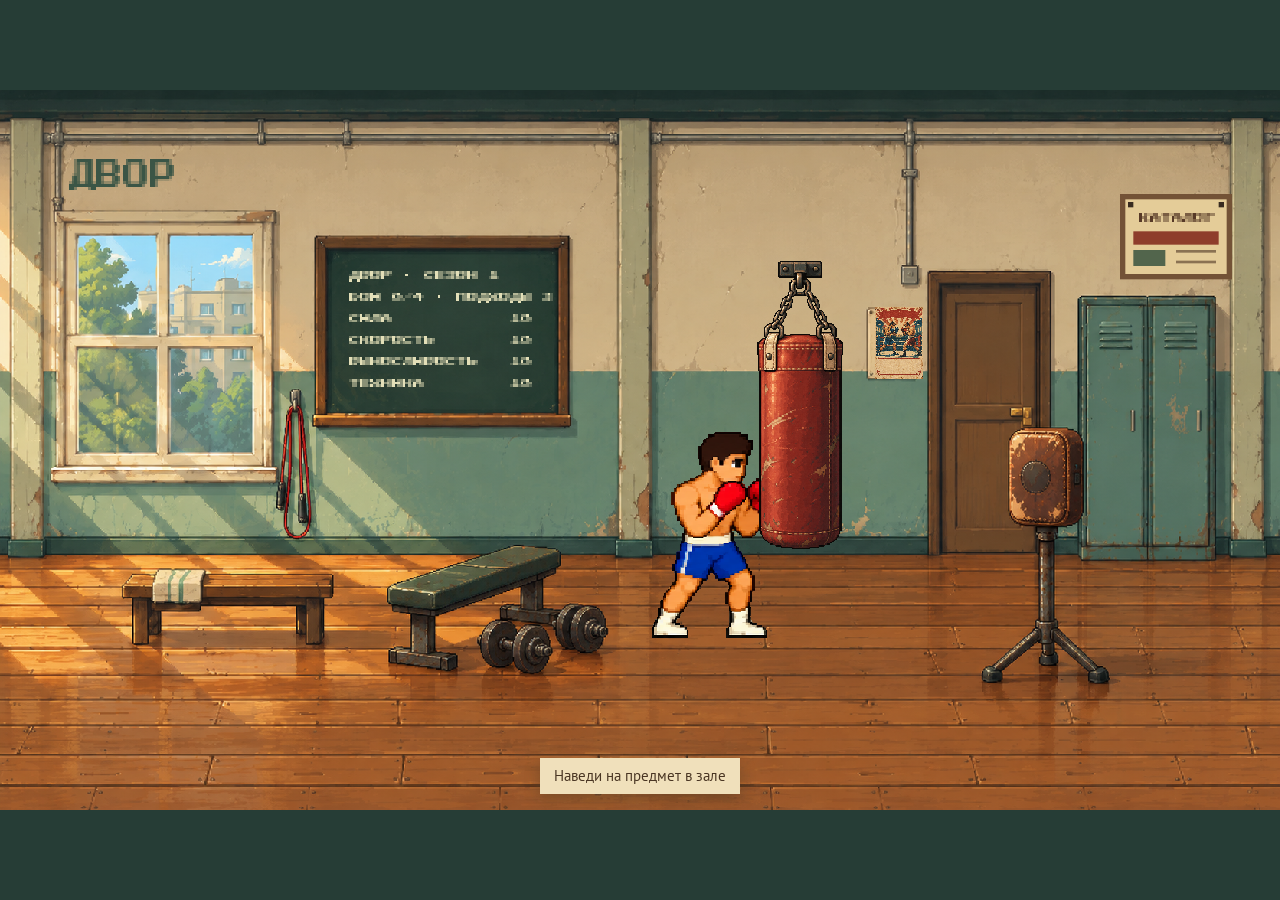
<file: index.html>
<!doctype html>
<html lang="ru">
  <head>
    <meta charset="UTF-8" />
    <meta name="viewport" content="width=device-width, initial-scale=1.0, viewport-fit=cover" />
    <meta name="theme-color" content="#263d36" />
    <meta name="description" content="ДВОР — Путь бойца. Начало пути в маленьком тренировочном зале." />
    <title>ДВОР — Путь бойца</title>
    <link rel="icon" href="data:," />
    <script type="module" crossorigin src="./assets/index-CtkJO1ny.js"></script>
    <link rel="modulepreload" crossorigin href="./assets/rolldown-runtime-WkwZ5CU-.js">
    <link rel="modulepreload" crossorigin href="./assets/phaser-CmOm-Ik1.js">
    <link rel="stylesheet" crossorigin href="./assets/index-Bx_pUFBJ.css">
  </head>
  <body>
    <main id="app" aria-label="ДВОР — Путь бойца">
      <section id="stage" aria-label="Тренировочный зал" tabindex="0">
        <div id="game" aria-hidden="true"></div>
        <p class="build-note">ДВОР · ранняя версия</p>
        <button id="bag-action" class="bag-action" aria-label="Тренироваться у груши" hidden>
          <span class="object-label"><strong>ГРУША</strong><span id="strength-label">Сила 10 · +2</span><span id="bag-label">Тренироваться</span></span>
        </button>
        <button id="rope-action" class="bag-action station-action" aria-label="Тренировать скорость на скакалке" hidden><span class="object-label"><strong>СКАКАЛКА</strong><span id="speed-label">Скорость +2</span></span></button>
        <button id="bench-action" class="bag-action station-action" aria-label="Тренировать выносливость с гантелями" hidden><span class="object-label"><strong>ГАНТЕЛИ</strong><span id="endurance-label">Выносливость +2</span></span></button>
        <button id="pads-action" class="bag-action station-action" aria-label="Тренировать технику на лапах" hidden><span class="object-label"><strong>ЛАПЫ</strong><span id="technique-label">Техника +2</span></span></button>
        <button id="catalogue-action" class="bag-action catalogue-action" aria-label="Открыть каталог покупок" hidden><span class="object-label"><strong>КАТАЛОГ</strong><span id="catalogue-label">Призовые: 0</span></span></button>
        <button id="poster-action" class="bag-action poster-action" aria-label="Открыть афишу боёв" hidden>
          <span class="object-label"><strong>АФИША</strong><span id="poster-label">Выбрать соперника</span></span>
        </button>
        <button id="preparation-action" class="bag-action preparation-action" aria-label="Открыть подготовку бойца" hidden><span class="object-label"><strong>ДОСКА</strong><span>Подготовка и приёмы</span></span></button>
        <button id="locker-action" class="bag-action locker-action" aria-label="Открыть шкафчик с приёмами" hidden><span class="object-label"><strong>ШКАФЧИК</strong><span>Три приёма на бой</span></span></button>
        <section id="gym-context" class="object-context" aria-labelledby="context-title" hidden>
          <header><h2 id="context-title"></h2><button id="context-close" aria-label="Закрыть подсказку"><svg viewBox="0 0 24 24" aria-hidden="true"><path d="m6 6 12 12M18 6 6 18" /></svg></button></header>
          <p id="context-effect"></p><p id="context-description"></p>
          <div id="context-stats" hidden><div id="gym-stat-values" aria-label="Характеристики на бой"></div><p id="gym-budget"></p><p id="gym-gear"></p></div>
          <p id="context-budget"></p><p id="context-note" hidden></p>
          <button id="gym-train" class="context-primary" hidden>Тренироваться</button><button id="gym-open" class="context-primary" hidden></button>
        </section>
        <p id="feedback" class="room-announcement" role="status" aria-live="polite" aria-atomic="true">Загружаем зал…</p>
        <p id="save-warning" class="room-notice" role="alert" hidden></p>
        <p id="room-hint" class="room-hint" hidden></p>
        <nav id="pan-controls" class="pan-controls" aria-label="Осмотр зала" hidden>
          <button id="pan-left" aria-label="Осмотреть зал слева"><svg viewBox="0 0 24 24" aria-hidden="true"><path d="m14 6-6 6 6 6" /></svg></button>
          <span>Осмотреть зал <span class="desktop-hint">· ← → или перетаскивание</span></span>
          <button id="pan-right" aria-label="Осмотреть зал справа"><svg viewBox="0 0 24 24" aria-hidden="true"><path d="m10 6 6 6-6 6" /></svg></button>
        </nav>
        <noscript>Для загрузки зала включите JavaScript в браузере.</noscript>
      </section>
    </main>
    <section id="fight-poster" class="scene-surface" data-object="poster" role="dialog" aria-modal="true" aria-labelledby="poster-title" hidden>
      <div class="poster-sheet">
        <img id="poster-art" class="poster-art" src="./assets/ui/fight-poster.webp" alt="" width="512" height="768" />
        <header class="poster-header"><h1 id="poster-title">Афиша боёв</h1><button id="poster-close" class="object-close" aria-label="Закрыть афишу"><svg viewBox="0 0 24 24" aria-hidden="true"><path d="m6 6 12 12M18 6 6 18" /></svg></button></header>
        <div class="poster-choices">
          <p id="poster-round" class="poster-round"></p>
          <details id="promotion-help" class="promotion-help"><summary>Как перейти в районную лигу?</summary><div id="promotion-help-body" class="promotion-help-body"></div></details>
          <div id="offer-list" class="offer-list"></div><p id="poster-detail" aria-live="polite"></p><button id="poster-prepare" class="choose-offer">К тренировке</button>
        </div>
      </div>
    </section>
    <section id="preparation" class="scene-surface" data-object="training" data-step="training" role="dialog" aria-modal="true" aria-labelledby="preparation-title" hidden>
      <div class="equipment-surface">
        <header class="equipment-header"><h1 id="preparation-title">Доска тренировок</h1><button id="preparation-close" class="object-close" aria-label="Закрыть подготовку"><svg viewBox="0 0 24 24" aria-hidden="true"><path d="m6 6 12 12M18 6 6 18" /></svg></button></header>
        <div id="preparation-opponent" class="opponent-note"></div>
        <div id="training-menu">
          <h2>Твой спорт</h2><div id="fighter-sport" class="sport-choice" role="group" aria-label="Базовый спорт"></div>
          <h2 id="training-budget"></h2><div id="stat-training" class="stat-training"></div><p id="training-note"></p>
          <button id="preparation-next" class="equipment-next">Выбрать приёмы</button>
        </div>
        <div id="moves-menu" hidden>
          <p id="loadout-count"></p><div id="loadout-slots" class="loadout-slots"></div><div id="move-selection" class="move-selection"></div>
          <p id="preparation-note" role="note"></p><footer class="locker-footer"><button id="preparation-back">К тренировкам</button><button id="start-battle" class="choose-offer">Выйти на бой</button><button id="simulate-battle" title="Автоматика выберет действия, а ты сразу увидишь итог">Рассчитать бой</button></footer>
        </div>
      </div>
    </section>
    <section id="catalogue" class="scene-surface" data-object="catalogue" role="dialog" aria-modal="true" aria-labelledby="catalogue-title" hidden>
      <div class="catalogue-sheet">
        <header class="catalogue-header"><h1 id="catalogue-title">Каталог бойца</h1><span id="catalogue-money"></span><button id="catalogue-close" class="object-close" aria-label="Закрыть каталог"><svg viewBox="0 0 24 24" aria-hidden="true"><path d="m6 6 12 12M18 6 6 18" /></svg></button></header>
        <div class="catalogue-scroll">
          <div class="catalogue-profile"><canvas id="catalogue-preview" width="320" height="192" role="img" aria-label="Твой боец в выбранной форме"></canvas><div><p id="catalogue-outfit"></p><p id="catalogue-stats"></p><p id="catalogue-collection"></p></div></div>
          <figure id="catalogue-car" hidden><img id="catalogue-car-photo" alt="Твоя первая машина во дворе" width="240" height="160" /><figcaption>Первая машина · куплена на призовые</figcaption></figure>
          <nav id="catalogue-categories" aria-label="Разделы каталога"></nav>
          <p id="catalogue-note"></p><div id="catalogue-list"></div>
        </div>
        <footer class="catalogue-footer"><p id="catalogue-message" role="status" aria-live="polite">Выбери покупку. Призовые зарабатываются в боях.</p><p id="catalogue-save-note"></p></footer>
      </div>
    </section>
    <section id="battle-hud" class="battle-hud" aria-label="Управление боем" hidden>
      <div class="battle-scoreboards">
        <div class="scoreboard"><strong>ТЫ</strong><label>Здоровье <progress id="player-health" max="100" value="100"></progress><span id="player-health-text"></span></label><label>Энергия <progress id="player-energy" max="30" value="30"></progress></label></div>
        <div class="scoreboard enemy-scoreboard"><div class="enemy-identity"><img id="enemy-portrait" alt="" width="36" height="36" /><strong id="enemy-name"></strong></div><label>Здоровье <progress id="enemy-health" max="100" value="100"></progress><span id="enemy-health-text"></span></label><label>Энергия <progress id="enemy-energy" max="30" value="30"></progress></label></div>
      </div>
      <div class="battle-tools"><button id="battle-pause">Пауза</button><button id="battle-speed">Скорость ×1</button><button id="battle-auto">Авто: выкл</button><button id="battle-simulate">К результату</button><span id="battle-turn"></span></div>
      <div class="battle-shelf"><p id="battle-message" role="status" aria-live="polite"></p><p id="battle-save-note"></p><section id="battle-report" class="battle-report" aria-labelledby="battle-report-title" hidden><h2 id="battle-report-title">Разбор боя</h2><ul id="battle-report-facts"></ul><p id="battle-report-advice"></p></section><div id="battle-actions" class="battle-actions"></div><button id="return-to-gym" class="choose-offer" hidden>Вернуться в зал</button><details id="battle-journal"><summary>Журнал боя</summary><ol id="battle-log"></ol></details></div>
    </section>
  </body>
</html>
</file>
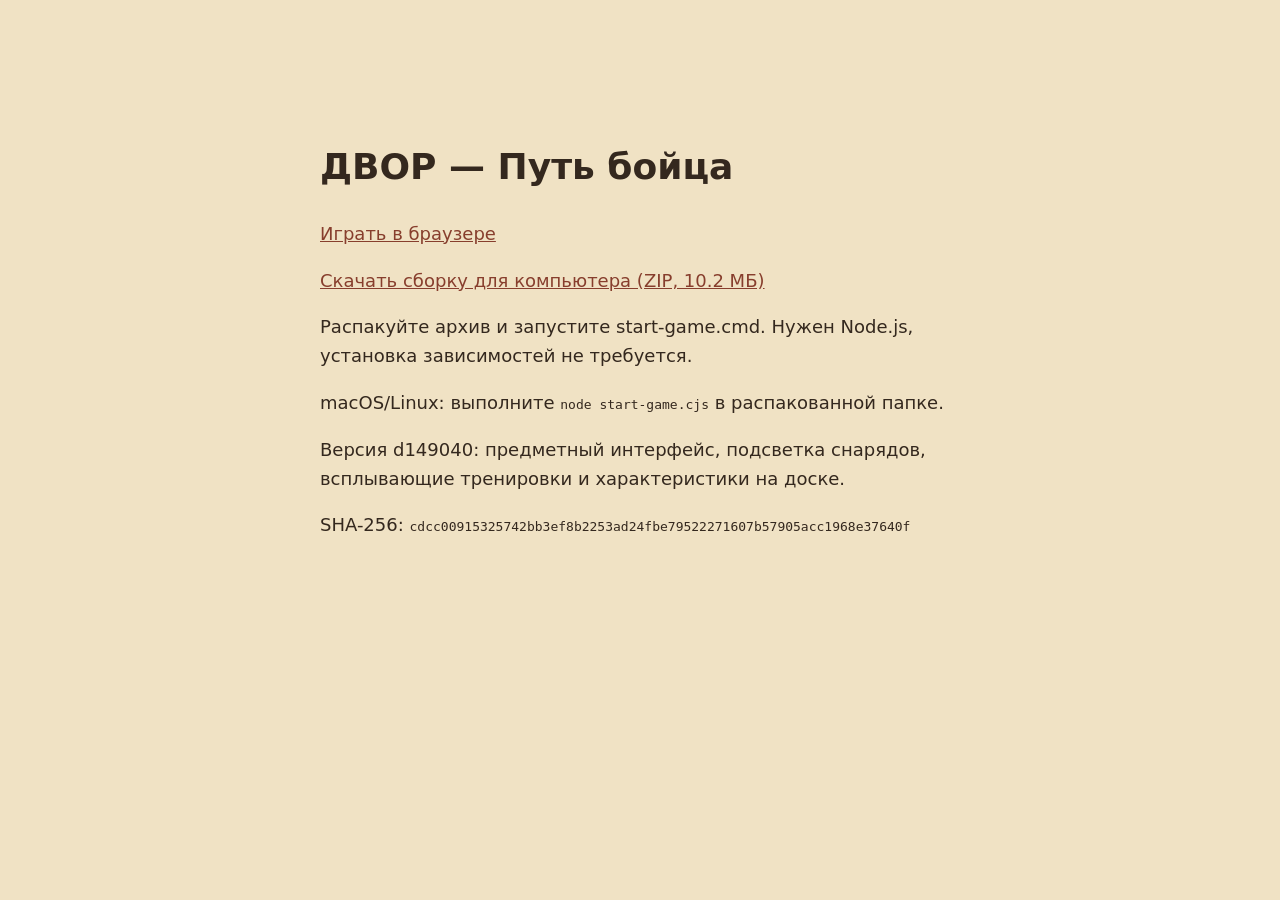
<file: download.html>
<!doctype html><html lang="ru"><meta charset="utf-8"><meta name="viewport" content="width=device-width,initial-scale=1"><title>ДВОР — скачать игру</title><style>body{max-width:640px;margin:10vh auto;padding:24px;background:#f0e2c4;color:#34281e;font:18px/1.6 system-ui}a{color:#873e2d}code{overflow-wrap:anywhere;font-size:13px}</style><h1>ДВОР — Путь бойца</h1><p><a href="./?v=d149040">Играть в браузере</a></p><p><a href="game-test.zip" download>Скачать сборку для компьютера (ZIP, 10.2 МБ)</a></p><p>Распакуйте архив и запустите start-game.cmd. Нужен Node.js, установка зависимостей не требуется.</p><p>macOS/Linux: выполните <code>node start-game.cjs</code> в распакованной папке.</p><p>Версия d149040: предметный интерфейс, подсветка снарядов, всплывающие тренировки и характеристики на доске.</p><p>SHA-256: <code>cdcc00915325742bb3ef8b2253ad24fbe79522271607b57905acc1968e37640f</code></p></html>
</file>
<file: assets/index-Bx_pUFBJ.css>
@font-face{font-family:PT Sans;font-style:normal;font-display:swap;font-weight:400;src:url(./pt-sans-cyrillic-400-normal-BgFH0IXl.woff2)format("woff2"),url(./pt-sans-cyrillic-400-normal-DR9of8nb.woff)format("woff")}@font-face{font-family:PT Sans;font-style:normal;font-display:swap;font-weight:700;src:url(./pt-sans-cyrillic-700-normal-TNhnPAH_.woff2)format("woff2"),url(./pt-sans-cyrillic-700-normal-DzVkanQm.woff)format("woff")}@font-face{font-family:PT Sans;font-style:normal;font-display:swap;font-weight:400;src:url(./pt-sans-latin-400-normal-Cwy9XeGQ.woff2)format("woff2"),url(./pt-sans-latin-400-normal-v0jdzXSm.woff)format("woff")}@font-face{font-family:PT Sans;font-style:normal;font-display:swap;font-weight:700;src:url(./pt-sans-latin-700-normal-DmHhLLdt.woff2)format("woff2"),url(./pt-sans-latin-700-normal-CyjbL83V.woff)format("woff")}@font-face{font-family:"Press Start 2P";font-style:normal;font-display:swap;font-weight:400;src:url(./press-start-2p-cyrillic-400-normal-DBn7fddJ.woff2)format("woff2"),url([data-uri])format("woff")}@font-face{font-family:"Press Start 2P";font-style:normal;font-display:swap;font-weight:400;src:url(./press-start-2p-latin-400-normal-_wFEWmAB.woff2)format("woff2"),url(./press-start-2p-latin-400-normal-KLytu4cr.woff)format("woff")}:root{color:#f3e6c5;font-synthesis:none;text-rendering:optimizelegibility;--paper:#f3e6c5;--ink:#30483d;--red:#a54735;background:#263d36;font-family:PT Sans,sans-serif}.station-action .object-label{gap:4px;padding:8px 11px;top:auto;bottom:calc(100% + 6px)}.station-action .object-label strong{font-size:8px}.station-action .object-label>span{font-size:14px}.catalogue-action .object-label{color:#573a27;background:#ead5a7;gap:4px;padding:7px 10px;top:calc(100% + 5px)}.catalogue-action .object-label strong{font-size:8px}.catalogue-action .object-label>span{font-size:14px}.catalogue-sheet{--catalogue-paper:#efdfbb;color:#4b3226;background:var(--catalogue-paper) url(../assets/ui/poster-paper.webp) top / 510px auto repeat;flex-direction:column;width:min(820px,100cqw - 24px);height:min(720px,100cqh - 24px);display:flex;box-shadow:0 12px 25px #14231d66}.catalogue-header{border-bottom:2px solid #9b7853;align-items:center;gap:14px;padding:14px 20px 10px;display:flex}.catalogue-header h1{flex:1;margin:0;font:17px/1.5 "Press Start 2P",monospace}#catalogue-money{font-variant-numeric:tabular-nums;white-space:nowrap;font-weight:700}.catalogue-scroll{overscroll-behavior:contain;scrollbar-color:#8b5b35 #e6d1a2;flex:1;min-height:0;padding:0 24px 20px;overflow-y:auto}.catalogue-profile{border-bottom:1px solid #b99b72;align-items:center;gap:14px;padding:12px 0;display:flex}#catalogue-preview{object-fit:contain;width:180px;height:108px;image-rendering:pixelated;background:#d3c69e;flex:0 0 180px}.catalogue-profile p{margin:5px 0;font-size:15px;line-height:1.4}#catalogue-outfit{font-size:17px;font-weight:700}#catalogue-car{align-items:center;gap:14px;margin:14px 0 0;font-size:15px;display:flex}#catalogue-car-photo{object-fit:cover;width:150px;height:95px;image-rendering:pixelated;border:5px solid #e1cea4}#catalogue-categories{flex-wrap:wrap;gap:5px;padding-top:18px;display:flex}#catalogue-categories button{color:#4b3226;background:#ddc79b;border:1px solid #9b7853;min-height:44px;padding:8px 13px}#catalogue-categories button[aria-pressed=true]{color:#fff0cf;background:#773c2b;border-color:#773c2b}#catalogue-note{max-width:65ch;margin:15px 0 4px;font-size:15px;line-height:1.45}.catalogue-row{border-bottom:1px solid #b99b72;grid-template-columns:1fr auto;align-items:center;gap:14px;padding:17px 0;display:grid}.catalogue-row h2{margin:0 0 5px;font-size:20px;line-height:1.25}.catalogue-row p{max-width:60ch;margin:4px 0;font-size:15px;line-height:1.4}.catalogue-row .catalogue-price{color:#6e452d;font-size:14px}.catalogue-row button{color:#fff0cf;background:#425a46;border:0;min-width:130px;min-height:44px;padding:10px 12px;font-weight:700}.catalogue-row button:disabled{color:#614b33;background:#d4bc91}.catalogue-row button[aria-pressed=true]{background:#773c2b}.catalogue-footer{background:#dfc79d;padding:10px 24px}.catalogue-footer p{margin:2px 0;font-size:15px;line-height:1.35}#catalogue-save-note:empty{display:none}.rival-badge{color:#425a46;font-size:12px;font-weight:700}@media (max-width:600px){.catalogue-header{flex-wrap:wrap;gap:4px;padding:8px 12px}.catalogue-header h1{font-size:12px}#catalogue-money{font-size:14px}.catalogue-scroll{padding:0 14px 15px}.catalogue-profile{gap:8px}#catalogue-preview{object-fit:cover;object-position:35% center;flex-basis:100px;width:100px;height:96px}.catalogue-profile p{font-size:12px}#catalogue-outfit{font-size:14px}#catalogue-categories{gap:4px;padding-top:12px}#catalogue-categories button{padding:7px 9px;font-size:13px}.catalogue-row{grid-template-columns:1fr;gap:8px;padding:14px 0}.catalogue-row h2{font-size:19px}.catalogue-row button{justify-self:start}.catalogue-footer{padding:9px 14px}}*{box-sizing:border-box}[hidden]{display:none!important}body{margin:0}button{font:inherit;cursor:pointer;touch-action:manipulation}button:disabled{cursor:default}select{font:inherit;color:var(--ink);background:var(--paper);border:1px solid #9a805b;min-height:44px;padding:9px}button:focus-visible{outline:3px solid var(--paper);outline-offset:5px}::selection{color:var(--paper);background:var(--red)}#app{place-items:center;min-height:100svh;display:grid}#stage{isolation:isolate;touch-action:none;background:#97b6a0;width:min(100%,1600px);height:min(100dvh,900px);min-height:280px;position:relative;overflow:hidden}#game{position:absolute;inset:0}#game canvas{image-rendering:pixelated;display:block}.build-note{top:max(12px, env(safe-area-inset-top));right:max(16px, env(safe-area-inset-right));color:#486351;pointer-events:none;background:#f3e6c5;margin:0;padding:5px 9px;font-size:13px;position:absolute}.bag-action{min-width:44px;min-height:44px;color:var(--paper);-webkit-tap-highlight-color:transparent;background:0 0;border:0;padding:0;position:absolute}.bag-action:focus-visible{outline:none}.object-label{background:var(--ink);flex-direction:column;gap:7px;width:max-content;padding:10px 16px;line-height:1;display:flex;position:absolute;top:calc(100% + 10px);left:50%;transform:translate(-50%);box-shadow:0 4px 10px #3b40262e}.object-label strong{font:10px/1.4 "Press Start 2P",monospace}.object-label>span{font-size:16px}.bag-action:hover .object-label{background:#3f5947}.bag-action:disabled .object-label{background:#6c5737}.poster-action .object-label{color:#7e352c;background:var(--paper)}.poster-action:hover .object-label{background:#fff0ca}.poster-action .object-label strong{font-size:9px}.poster-action .object-label>span{font-size:14px}.preparation-action .object-label{padding:8px 12px}.preparation-action .object-label>span{font-size:14px}#stage[data-mode=battle]>.bag-action,#stage[data-mode=battle]>.feedback,#stage[data-mode=battle]>.pan-controls,#stage[data-mode=battle]>.build-note{display:none!important}.battle-hud{pointer-events:none;color:#fff0cb;position:absolute;inset:0}.battle-scoreboards{top:max(14px, env(safe-area-inset-top));justify-content:space-between;gap:18px;display:flex;position:absolute;left:18px;right:18px}.scoreboard{background:#493a28;border:2px solid #947346;width:min(34%,290px);padding:10px 14px}.scoreboard strong{overflow-wrap:anywhere;margin-bottom:7px;font-size:18px;line-height:1.15;display:block}.enemy-identity{align-items:center;gap:7px;min-height:26px;display:flex}.enemy-identity strong{margin:0}#enemy-portrait{object-fit:cover;width:28px;height:28px;image-rendering:pixelated}.scoreboard label{grid-template-columns:auto 1fr auto;align-items:center;gap:6px;margin-top:4px;font-size:13px;display:grid}.scoreboard progress{appearance:none;background:#6b5039;border:0;width:100%;height:10px}.scoreboard progress::-webkit-progress-bar{background:#6b5039}.scoreboard progress::-webkit-progress-value{background:#78aacf}.scoreboard progress::-moz-progress-bar{background:#78aacf}.enemy-scoreboard progress::-webkit-progress-value{background:#d38665}.enemy-scoreboard progress::-moz-progress-bar{background:#d38665}.battle-tools{pointer-events:auto;flex-wrap:wrap;justify-content:center;align-items:center;gap:6px;width:max-content;max-width:calc(100% - 20px);display:flex;position:absolute;top:130px;left:50%;transform:translate(-50%)}.battle-tools button{color:#fff0cb;background:#493a28;border:1px solid #ba9e6b;min-height:40px;padding:7px 12px}.battle-tools span{background:#493a28;padding:6px 10px;font-size:14px}.battle-tools button:disabled{opacity:.6}.battle-shelf{bottom:max(14px, env(safe-area-inset-bottom));overscroll-behavior:contain;pointer-events:auto;scrollbar-color:#c6a770 #493522;background:#493522;border-top:4px solid #b28b54;width:min(840px,100% - 24px);max-height:25%;padding:12px 16px;position:absolute;left:50%;overflow-y:auto;transform:translate(-50%)}#battle-message{margin:0 0 9px;font-size:17px;line-height:1.25}#battle-save-note{color:#ffcb9a;margin:0 0 6px;font-size:14px}#battle-save-note:empty{display:none}.battle-actions{grid-template-columns:repeat(4,minmax(0,1fr));gap:7px;display:grid}.battle-actions button{color:#3c3d2b;background:#f1e3bd;border:0;min-height:44px;padding:9px 6px;font-size:15px}.battle-actions button:disabled{opacity:.45}#return-to-gym{color:#3c3d2b;background:#f1e3bd}#battle-journal{margin-top:9px;font-size:14px}#battle-journal summary{cursor:pointer;min-height:24px}#battle-log{max-height:180px;padding-left:20px;line-height:1.45;overflow:auto}#stage[data-ui]:not([data-ui=""])>.bag-action,#stage[data-ui]:not([data-ui=""])>.pan-controls,#stage[data-ui]:not([data-ui=""])>.feedback,#stage[data-ui]:not([data-ui=""])>.build-note{visibility:hidden}.scene-surface{z-index:10;touch-action:pan-y;background:#182b2430;place-items:center;padding:12px;display:grid;position:absolute;inset:0}.scene-surface button:focus-visible{outline-offset:2px;outline:3px solid}.object-close{width:44px;height:44px;color:inherit;background:0 0;border:0;flex:0 0 44px;place-items:center;padding:11px;display:grid}.object-close svg{fill:none;stroke:currentColor;stroke-width:2px;width:22px;height:22px}.poster-sheet{color:#4b3226;width:min(510px,100cqw - 24px);height:min(760px,100cqh - 24px);image-rendering:pixelated;filter:drop-shadow(0 10px 14px #14231d66);background:#efdfb7 url(../assets/ui/poster-paper.webp) top/100% repeat-y;position:relative}#stage{container-type:size}.poster-art{object-fit:cover;object-position:top;width:100%;height:60%;image-rendering:pixelated;pointer-events:none;position:absolute;inset:0 0 auto}.poster-header{color:#fff0cf;justify-content:center;align-items:center;height:11%;display:flex;position:absolute;top:4%;left:5%;right:5%}.poster-header h1{text-align:center;max-width:calc(100% - 88px);margin:0;font:26px/1.3 "Press Start 2P",monospace}#poster-close{position:absolute;right:0}.poster-round{text-align:center;white-space:pre-line;margin:0;font-size:14px;font-weight:700}.choose-offer.promotion-action{background:#425a46}.poster-choices{background:#efdfb7;flex-direction:column;justify-content:space-between;gap:4px;padding:6px 0;display:flex;position:absolute;inset:51% 6% 4%}.poster-choices>.offer-list,.poster-choices>button,.poster-round{flex-shrink:0}.poster-choices #poster-detail{overscroll-behavior:contain;scrollbar-color:#8b5b35 #e6d1a2;flex:auto;min-height:28px;max-height:72px;overflow-y:auto}.poster-round{background:#efdfb7}.promotion-help{color:#573a27;text-align:center;flex:none;font-size:14px;line-height:1.25;position:relative}.promotion-help summary{cursor:pointer;text-underline-offset:3px;min-height:32px;padding:6px 0;text-decoration:underline;list-style-position:inside}.promotion-help summary:hover{color:#873e2d}.promotion-help summary:focus-visible{outline-offset:2px;outline:3px solid #873e2d}.promotion-help-body{z-index:2;overscroll-behavior:contain;color:#4b3226;text-align:left;scrollbar-color:#8b5b35 #e6d1a2;background:#f3e5c5;max-height:min(380px,50cqh);padding:16px 20px;font-size:16px;line-height:1.35;position:absolute;bottom:calc(100% + 8px);left:0;right:0;overflow-y:auto;box-shadow:0 8px 22px #34281e55}.promotion-help-body h2{margin:0 0 12px;font-size:18px;line-height:1.25}.promotion-help-body ol{margin:0;padding-left:22px}.promotion-help-body li+li{margin-top:8px}.promotion-help-body p{margin:12px 0 0}.promotion-progress{font-weight:700}.qualifier-badge{color:#873e2d;font-size:12px;font-weight:700}.offer-list{justify-content:space-between;gap:7px;display:flex}.fight-offer{width:33.333%;min-width:0}.poster-fighter{color:#4b3226;background:0 0;border:0;border-bottom:3px solid #0000;flex-direction:column;align-items:center;width:100%;min-height:100px;padding:3px 2px 5px;display:flex}.fighter-portrait{object-fit:contain;image-rendering:pixelated;filter:drop-shadow(1px 2px 1px #26372a40);width:68px;height:68px}.poster-fighter h2{margin:4px 0 1px;font-size:16px;line-height:1.05}.poster-sport{font-size:12px}.poster-fighter[aria-pressed=true]{color:#8b3025;background:#b77a3b19;border-bottom-color:#9b4030}.poster-fighter:hover{background:#b77a3b25}#poster-detail{text-align:center;margin:0;font-size:14px;line-height:1.15;display:grid}#poster-detail strong{font-weight:700}.choose-offer{color:#fff0cf;background:#873e2d;border:0;min-height:44px;padding:8px 14px;font-size:16px}.choose-offer:disabled{opacity:.5}#poster-prepare{width:100%}.season-result{margin:10px 0;font-size:18px;font-weight:700}.offer-list:has(.season-result){flex-direction:column}.equipment-surface{--surface-pad-y:22px;width:min(660px,100%);max-height:100%;padding:var(--surface-pad-y) 28px;overscroll-behavior:contain;color:#f2e8c9;image-rendering:pixelated;scrollbar-color:#c1b68e #294038;background:#294038 url(../assets/ui/chalkboard.webp) 50%/100% 100%;border:12px solid #735236;overflow-y:auto;box-shadow:0 12px 30px #18291e77}.equipment-header{justify-content:space-between;align-items:center;gap:12px;display:flex}.equipment-header h1{margin:0;font:15px/1.6 "Press Start 2P",monospace}.equipment-surface h2{margin:22px 0 8px;font-size:19px;font-weight:400}.opponent-note{align-items:center;gap:12px;margin:12px 0 18px;font-size:15px;display:flex}.opponent-note .fighter-portrait{width:44px;height:44px}.opponent-note button{color:inherit;background:0 0;border:0;border-bottom:1px solid;padding:8px 0}.sport-choice{gap:10px;display:flex}.sport-choice button{color:#d6ccb0;background:0 0;border:1px solid #0000;border-bottom-color:#839383;flex:1;min-height:44px;padding:8px 4px;font-size:16px}.sport-choice button[aria-pressed=true]{color:#fff4d3;border-color:#e8dfc0}.sport-choice button:disabled{opacity:.65}.stat-training{display:grid}.stat-training button{text-align:left;color:#f4e8c5;background:0 0;border:0;border-bottom:1px solid #a2ad944d;grid-template-columns:1fr 50px 50px;align-items:center;gap:10px;min-height:58px;padding:9px 4px;font-size:20px;display:grid}.stat-training strong{text-align:center;font-variant-numeric:tabular-nums;font:17px "Press Start 2P",monospace}.stat-training button>span:last-child{text-align:center;border:1px solid #b5b69b;padding:5px 0;font-size:18px}.stat-training button:disabled{opacity:.5}#training-note{color:#d3d1b5;margin:16px 0;font-size:15px;line-height:1.3}.equipment-next{color:#f4e8c5;background:#1c3027;border:1px solid #d5d2b1;width:100%;min-height:46px;padding:10px;font-size:17px;display:block}#preparation[data-step=moves] .equipment-surface{background-color:#526651;background-image:url(../assets/ui/locker-panel.webp);border-color:#364c3f;width:min(740px,100%)}#preparation[data-step=moves] .equipment-header h1{color:#f0e2bc}#loadout-count{margin:14px 0 8px;font-size:15px}.loadout-slots{grid-template-columns:repeat(3,minmax(0,1fr));gap:8px;margin-bottom:20px;display:grid}.loadout-slots>span{background:#233b30;border-bottom:2px solid #b3b391;align-items:center;gap:6px;min-height:48px;padding:8px;font-size:14px;display:flex}.move-icon{object-fit:contain;width:32px;height:32px;image-rendering:pixelated;flex:0 0 32px}.loadout-slots .move-icon{flex-basis:28px;width:28px;height:28px}.battle-actions button{text-align:left;justify-content:center;align-items:center;gap:6px;display:flex}.battle-actions .move-icon{flex-basis:28px;width:28px;height:28px}.move-selection{grid-template-columns:repeat(2,minmax(0,1fr));gap:10px;display:grid}.move-selection button{text-align:left;color:#4b3927;background:#e9dcba;border:2px solid #0000;grid-template-columns:56px minmax(0,1fr) auto;gap:4px 6px;min-height:100px;padding:10px;display:grid;box-shadow:0 3px 7px #16281e55}.move-selection .move-icon{grid-row:1/3;width:56px;height:56px}.move-selection button:nth-child(3n){transform:rotate(-.7deg)}.move-selection button[aria-pressed=true]{background:#f5e8c5;border-color:#a44631}.move-selection button[aria-pressed=true] strong{text-underline-offset:4px;-webkit-text-decoration:underline #a44631;text-decoration:underline #a44631;text-decoration-thickness:2px}.move-selection strong{font-size:17px;line-height:1.1}.move-selection button>span{font-size:13px}.move-description{grid-column:2/-1;line-height:1.2}#preparation-note{margin:16px 0 12px;font-size:14px;line-height:1.25}.locker-footer{z-index:1;bottom:calc(-1 * var(--surface-pad-y));margin:0 -6px calc(-1 * var(--surface-pad-y));padding:8px 6px var(--surface-pad-y);background:#405b49;justify-content:space-between;gap:12px;display:flex;position:sticky}.locker-footer>button{color:#f0e2bc;background:#294236;border:1px solid #bcc2a5;min-height:44px;padding:9px 14px}.locker-footer #start-battle{background:#873e2d;border-color:#98422d}.locker-action .object-label{color:#eee2be;background:#425a49;top:auto;bottom:calc(100% + 6px)}.feedback{bottom:max(24px, calc(12px + env(safe-area-inset-bottom)));width:max-content;max-width:calc(100% - 32px);color:var(--ink);background:var(--paper);text-align:center;pointer-events:none;margin:0;padding:10px 17px;font-size:17px;position:absolute;left:50%;transform:translate(-50%)}.pan-controls{bottom:max(16px, env(safe-area-inset-bottom));white-space:nowrap;background:#30483d;align-items:center;gap:12px;max-width:calc(100% - 24px);padding:0 4px;font-size:14px;display:flex;position:absolute;left:50%;transform:translate(-50%)}.pan-controls button{width:44px;height:44px;color:var(--paper);background:0 0;border:0;flex:0 0 44px;place-items:center;display:grid}.pan-controls button:hover:not(:disabled){background:#48634c}.pan-controls button:disabled{color:#82917a}.pan-controls svg{fill:none;stroke:currentColor;stroke-width:2px;width:22px;height:22px}noscript{background:var(--ink);padding:24px;position:absolute;top:40%}#stage[data-can-pan=true] .feedback{bottom:max(84px, calc(72px + env(safe-area-inset-bottom)))}@media (min-width:800px){#stage{height:min(100dvh,56.25vw,900px)}}@media (max-width:700px){.desktop-hint{display:none}.feedback{font-size:16px}.build-note{font-size:12px}.scoreboard{width:48%;padding:8px}.scoreboard strong{font-size:15px}.scoreboard label{gap:4px;font-size:11px}.battle-scoreboards{gap:8px;left:10px;right:10px}.battle-tools{top:125px}.battle-tools button{min-height:44px;padding:6px 9px;font-size:13px}.battle-tools span{font-size:12px}.battle-actions{grid-template-columns:repeat(2,minmax(0,1fr))}.battle-actions button{font-size:13px}#battle-message{font-size:15px}.battle-shelf{padding:10px 12px}}@media (max-height:500px){.feedback{padding:6px 12px;font-size:14px;bottom:14px}.pan-controls{left:auto;right:12px;transform:none}.pan-controls>span{display:none}.object-label{gap:4px;padding:6px 10px}.object-label>span{font-size:14px}.object-label strong{font-size:8px}.battle-scoreboards{top:6px}.scoreboard{padding:5px 8px}.scoreboard strong{margin-bottom:3px;font-size:13px}.scoreboard label{font-size:10px}.battle-tools{top:86px}.battle-tools button{min-height:32px;padding:3px 9px}.battle-shelf{max-height:32%;padding:7px 10px;bottom:6px}#battle-message{font-size:13px}.battle-actions{grid-template-columns:repeat(4,minmax(0,1fr))}.battle-actions button{padding:5px;font-size:12px}}@media (prefers-reduced-motion:reduce){*,:before,:after{scroll-behavior:auto!important}}@media (max-width:700px){.poster-header h1{font-size:18px}.poster-round{font-size:11px}.poster-fighter{min-height:88px;padding:1px}.poster-fighter .fighter-portrait{width:48px;height:48px}.poster-fighter h2{font-size:15px}.poster-sport{font-size:11px}#poster-detail{font-size:12px}#poster-prepare{min-height:44px;padding:6px;font-size:15px}.equipment-surface{--surface-pad-y:12px;padding:var(--surface-pad-y) 14px;border-width:8px}.equipment-header h1{font-size:11px}.equipment-surface h2{margin-top:16px;font-size:17px}.sport-choice{gap:4px}.sport-choice button{font-size:14px}.stat-training button{grid-template-columns:1fr 40px 40px;gap:5px;min-height:52px;font-size:18px}.stat-training strong{font-size:14px}.move-selection{gap:8px}.move-selection button{grid-template-columns:44px minmax(0,1fr);min-height:116px;padding:8px}.move-selection .move-icon{grid-row:1/3;width:44px;height:44px}.move-selection .move-description{grid-column:1/-1}.move-cost{grid-column:2}.move-selection strong{font-size:15px}.move-selection button>span{font-size:12px}.loadout-slots{gap:5px;margin-bottom:14px}.loadout-slots>span{flex-direction:column;align-items:flex-start;padding:6px;font-size:12px}.locker-footer{grid-template-columns:repeat(2,minmax(0,1fr));display:grid}#preparation-back{background:0 0;border:0;grid-column:1/-1;justify-self:start;min-height:32px;padding:4px 0;text-decoration:underline}.opponent-note{margin:8px 0 12px;font-size:14px}}@media (max-height:550px){.poster-sheet{width:min(680px,100cqw - 24px);height:calc(100cqh - 16px)}.poster-art{object-fit:cover;object-position:top;width:43%;height:100%}.poster-header{color:#71372a;height:44px;top:1%;left:47%;right:2%}.poster-header h1{font-size:18px}.poster-round{font-size:11px}.poster-choices{inset:22% 3% 5% 47%}.poster-fighter .fighter-portrait{width:46px;height:46px}.poster-fighter h2,#poster-detail{font-size:12px}}#stage{background:#263d36;height:min(100dvh,56.25vw)}#game{inset:0}.object-label,.build-note{display:none}.bag-action,.bag-action:focus-visible{background:0 0;border:0;outline:none}.object-context{--context-paper:#efdfb9;z-index:5;overscroll-behavior:contain;color:#483324;background:var(--context-paper) url(../assets/ui/poster-paper.webp) center / 510px auto;touch-action:pan-y;scrollbar-color:#8b6842 var(--context-paper);width:284px;max-width:calc(100% - 24px);max-height:calc(100% - 24px);padding:14px 16px;position:absolute;overflow-y:auto;box-shadow:0 8px 22px #17261c55}.object-context:before{content:"";background:#987c4f;width:3px;height:3px;position:absolute;top:8px;left:10px}.object-context header{margin-bottom:8px;padding:1px 28px 0 0}.object-context h2{margin:0;font:10px/1.6 "Press Start 2P",monospace}#context-close{color:#6b4631;background:0 0;border:0;width:40px;height:40px;padding:10px;position:absolute;top:0;right:0}#context-close svg{fill:none;stroke:currentColor;stroke-width:2px;width:100%;display:block}#context-close:hover{background:#dcc39a}.object-context button:focus-visible{outline-offset:2px;outline:2px solid #873e2d}#context-effect{font-variant-numeric:tabular-nums;margin:0 0 4px;font-size:22px;font-weight:700;line-height:1.25}#context-description{margin:0 0 8px;font-size:15px;line-height:1.3}#context-budget{color:#735035;margin:0;font-size:13px;line-height:1.3}#context-note{margin:8px 0 0;font-size:14px;line-height:1.3}.context-primary{color:#fff0cf;background:#435c47;border:0;width:100%;min-height:44px;margin-top:12px;padding:9px 12px;font-weight:700}.context-primary:hover:not(:disabled){background:#304a36}.context-primary:disabled{color:#70583a;background:#d4c198}#gym-stat-values{grid-template-columns:1fr 1fr;gap:7px 12px;margin:10px 0;font-size:15px;font-weight:700;display:grid}#gym-budget,#gym-gear{margin:6px 0;font-size:13px;line-height:1.35}.room-announcement{clip-path:inset(50%);white-space:nowrap;width:1px;height:1px;padding:0;position:absolute;overflow:hidden}.room-notice,.room-hint{z-index:6;color:#493523;background:#f0e0bb;max-width:min(440px,100% - 32px);margin:0;padding:8px 14px;font-size:15px;line-height:1.35;position:absolute;left:50%;transform:translate(-50%);box-shadow:0 5px 15px #15251c44}.room-notice{top:max(12px, env(safe-area-inset-top))}.room-hint{bottom:max(16px, env(safe-area-inset-bottom));pointer-events:none;text-align:center}#pan-controls{pointer-events:none;background:0 0;width:100%;max-width:none;margin:0;padding:0;display:block;position:absolute;inset:0;transform:none}#pan-controls>span{display:none}#pan-controls button{color:#f4e6c1;pointer-events:auto;background:#493b28bf;border:1px solid #b49a6c;width:36px;height:52px;padding:8px;position:absolute;top:48%}#pan-left{left:8px}#pan-right{right:8px}#pan-controls button:disabled{opacity:.25}#stage[data-mode=battle]>.object-context,#stage[data-mode=battle]>.room-hint,#stage[data-mode=battle]>.room-notice,#stage[data-ui]:not([data-ui=""])>.object-context,#stage[data-ui]:not([data-ui=""])>.room-hint,#stage[data-ui]:not([data-ui=""])>.room-notice{display:none}@media (max-width:700px){#stage{height:100dvh}.object-context{width:300px;padding:12px 14px}#context-close{width:44px;height:44px;padding:12px}.room-hint{font-size:14px}}@media (max-height:500px){#stage{height:100dvh}.object-context{width:268px;padding:12px 14px}#context-effect{font-size:20px}}.battle-report{border-top:1px solid #c6a770;margin-top:12px;padding-top:12px}.battle-report h2{margin:0 0 8px;font-size:18px}.battle-report ul{margin:0 0 8px;padding-left:18px}.battle-report li,.battle-report p{font-size:15px;line-height:1.4}.battle-report p{color:#f3dfb3;margin:0}.battle-hud[data-finished=true] .battle-shelf{max-height:46%}.battle-hud[data-finished=true] #return-to-gym{margin-top:12px}
</file>
